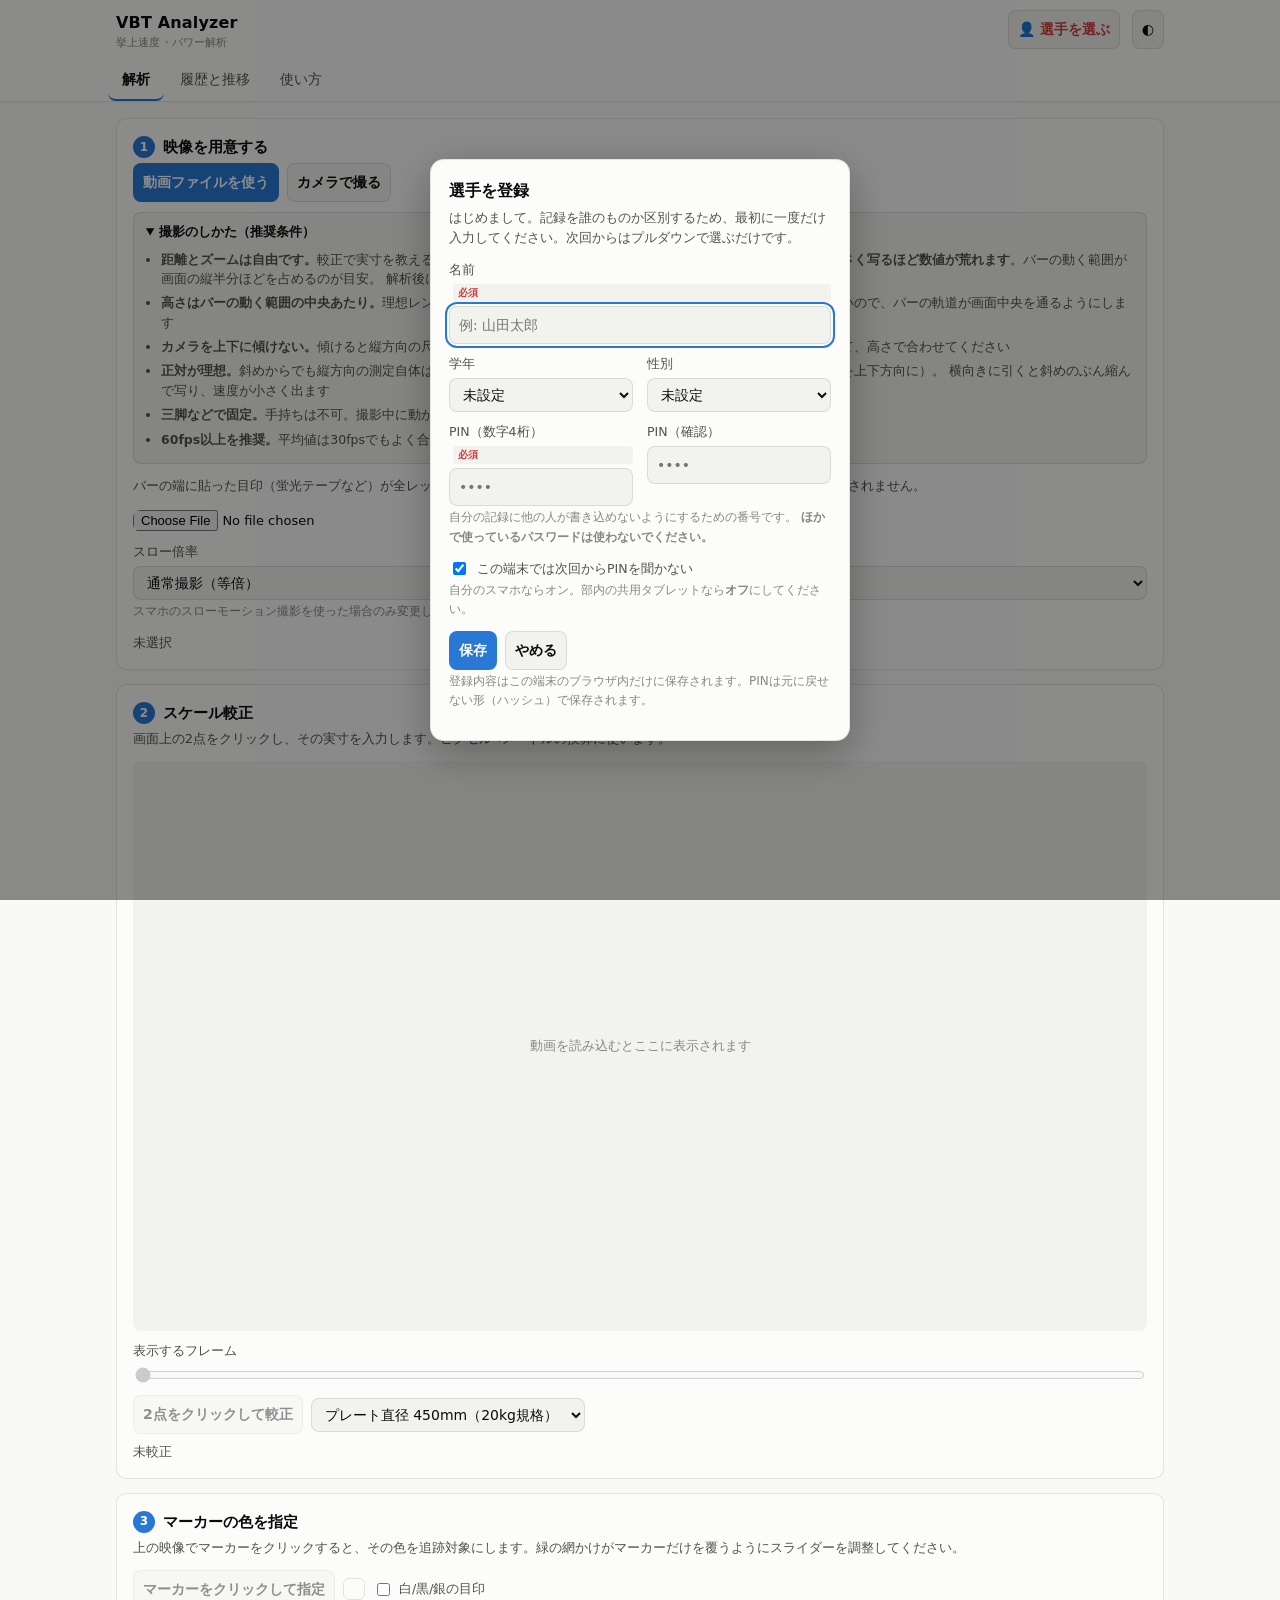
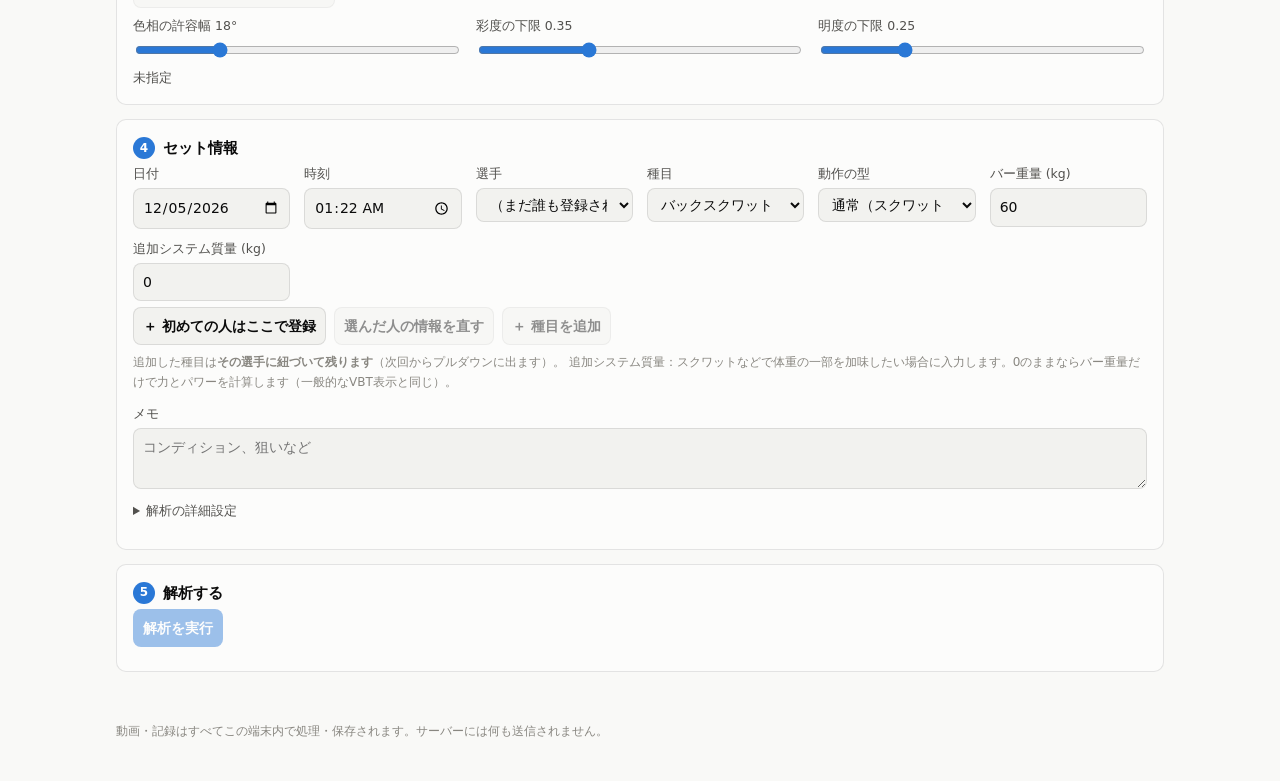
<file: index.html>
<!DOCTYPE html>
<html lang="ja">
<head>
<meta charset="UTF-8">
<meta name="viewport" content="width=device-width, initial-scale=1">
<title>VBT Analyzer — 挙上速度・パワー解析</title>
<meta name="description" content="ウエイトトレーニングの動画から挙上速度とパワーを算出し、推移をグラフ化する。ブラウザだけで動作し、動画は端末外に送信しない。">
<link rel="stylesheet" href="css/style.css?v=26">

<!-- PWA（ホーム画面に追加してアプリのように使う） -->
<link rel="manifest" href="manifest.webmanifest">
<meta name="theme-color" content="#2a78d6" media="(prefers-color-scheme: light)">
<meta name="theme-color" content="#1a1a19" media="(prefers-color-scheme: dark)">
<meta name="mobile-web-app-capable" content="yes">
<meta name="apple-mobile-web-app-capable" content="yes">
<meta name="apple-mobile-web-app-status-bar-style" content="black-translucent">
<meta name="apple-mobile-web-app-title" content="VBT Analyzer">
<link rel="icon" href="icons/icon-192.png" sizes="192x192">
<link rel="apple-touch-icon" href="icons/icon-180.png">
</head>
<body>

<header>
  <div class="head-row">
    <div class="brand">VBT Analyzer<small>挙上速度・パワー解析</small></div>
    <div class="spacer"></div>
    <button class="btn who" id="whoBtn" type="button" title="使う人を切り替える">
      <span id="whoName">選手を選ぶ</span>
    </button>
    <button class="btn" id="installBtn" type="button" hidden title="ホーム画面に追加する">＋ インストール</button>
    <button class="btn" id="themeBtn" type="button" title="表示テーマを切り替える">◐</button>
  </div>
  <nav class="tabs" role="tablist">
    <button role="tab" id="tab-analyze" aria-controls="panel-analyze" aria-selected="true">解析</button>
    <button role="tab" id="tab-history" aria-controls="panel-history" aria-selected="false">履歴と推移</button>
    <button role="tab" id="tab-guide" aria-controls="panel-guide" aria-selected="false">使い方</button>
  </nav>
</header>

<main>

<!-- ============================= 解析タブ ============================= -->
<section class="panel" id="panel-analyze" role="tabpanel" aria-labelledby="tab-analyze">

  <div class="card">
    <h2><span class="step-no">1</span>映像を用意する</h2>
    <div class="mode-row" style="margin-top:0">
      <button class="btn primary" id="srcFileBtn" type="button">動画ファイルを使う</button>
      <button class="btn" id="srcCamBtn" type="button">カメラで撮る</button>
    </div>

    <details class="guide-box" id="shootGuide" open>
      <summary>撮影のしかた（推奨条件）</summary>
      <ul>
        <li><strong>距離とズームは自由です。</strong>較正で実寸を教えるので、遠近やズーム倍率は結果に影響しません。
          ただし<strong>マーカーが小さく写るほど数値が荒れます</strong>。バーの動く範囲が画面の縦半分ほどを占めるのが目安。
          解析後に実際の写り具合を判定して出します</li>
        <li><strong>高さはバーの動く範囲の中央あたり。</strong>理想レンズなら高さは尺度に影響しませんが、
          画面の端はレンズ歪みが出やすいので、バーの軌道が画面中央を通るようにします</li>
        <li><strong>カメラを上下に傾けない。</strong>傾けると縦方向の尺度が画面内の位置で変わり、
          <strong>これは較正では直せません</strong>。水平に構えて、高さで合わせてください</li>
        <li><strong>正対が理想。</strong>斜めからでも縦方向の測定自体は狂いませんが、
          <strong>較正の線は縦向きに引いてください</strong>（プレートの直径を上下方向に）。
          横向きに引くと斜めのぶん縮んで写り、速度が小さく出ます</li>
        <li><strong>三脚などで固定。</strong>手持ちは不可。撮影中に動かすと較正がずれます</li>
        <li><strong>60fps以上を推奨。</strong>平均値は30fpsでもよく合いますが、最大値は撮影fpsに強く依存します</li>
      </ul>
    </details>

    <div id="srcFilePane">
      <p class="hint">バーの端に貼った目印（蛍光テープなど）が全レップ映っている動画を選びます。動画は端末内で処理され、どこにも送信されません。</p>
      <input type="file" id="videoInput" accept="video/*">
      <div class="grid" style="margin-top:10px">
        <label class="field">スロー倍率
          <select id="slowFactor">
            <option value="1">通常撮影（等倍）</option>
            <option value="2">2倍スロー</option>
            <option value="4">4倍スロー（120fps→30fps）</option>
            <option value="8">8倍スロー（240fps→30fps）</option>
          </select>
        </label>
      </div>
      <p class="hint small">スマホのスローモーション撮影を使った場合のみ変更します。実時間 = 動画時間 ÷ 倍率。</p>
    </div>

    <div id="srcCamPane" hidden>
      <p class="hint">カメラを開いて、その場で撮影しながら解析します。<strong>カメラは三脚などで固定し、撮影中は動かさないでください</strong>（動かすと較正がずれます）。</p>
      <div class="mode-row">
        <select id="camDevice" title="使用するカメラ"><option value="">カメラを選択</option></select>
        <select id="camQuality" title="解像度とフレームレート">
          <option value="1280x720x60">1280×720 / 60fps（推奨）</option>
          <option value="1920x1080x60">1920×1080 / 60fps</option>
          <option value="1280x720x30">1280×720 / 30fps</option>
          <option value="640x480x30">640×480 / 30fps（軽い）</option>
        </select>
      </div>
      <div class="mode-row">
        <button class="btn primary" id="camStartBtn" type="button">カメラを開く</button>
        <button class="btn" id="camStopBtn" type="button" hidden>カメラを閉じる</button>
      </div>
      <p class="status-line" id="camStatus"></p>
    </div>

    <p class="status-line" id="videoInfo">未選択</p>
  </div>

  <div class="card">
    <h2><span class="step-no">2</span>スケール較正</h2>
    <p class="hint">画面上の2点をクリックし、その実寸を入力します。ピクセル→メートルの換算に使います。</p>
    <div class="stage empty" id="stage">
      <div class="placeholder" id="stagePlaceholder">動画を読み込むとここに表示されます</div>
      <!-- カメラ映像はブラウザにそのまま描かせる。非表示の video はフレームが更新されず、
           canvas に写し取っても止まった絵になるため。 -->
      <video id="camEl" class="stage-video" playsinline muted autoplay hidden></video>
      <canvas id="frameCanvas" hidden></canvas>
      <canvas id="overlayCanvas" class="overlay" hidden></canvas>
    </div>
    <label class="field" style="margin-top:10px" id="frameSeekWrap">表示するフレーム
      <input type="range" id="frameSeek" min="0" max="100" value="0" step="0.1" disabled>
    </label>
    <div class="mode-row">
      <button class="btn" id="calibBtn" type="button" disabled>2点をクリックして較正</button>
      <select id="knownPreset">
        <option value="450">プレート直径 450mm（20kg規格）</option>
        <option value="1310">バー内側リング間 1310mm</option>
        <option value="2200">バー全長 2200mm（男子）</option>
        <option value="2010">バー全長 2010mm（女子）</option>
        <option value="custom">自分で入力</option>
      </select>
      <label class="field" id="customLenWrap" hidden>実寸(mm)
        <input type="number" id="knownLength" value="450" min="10" step="1" style="width:100px">
      </label>
    </div>
    <p class="status-line" id="calibStatus">未較正</p>
  </div>

  <div class="card">
    <h2><span class="step-no">3</span>マーカーの色を指定</h2>
    <p class="hint">上の映像でマーカーをクリックすると、その色を追跡対象にします。緑の網かけがマーカーだけを覆うようにスライダーを調整してください。</p>
    <div class="mode-row">
      <button class="btn" id="pickBtn" type="button" disabled>マーカーをクリックして指定</button>
      <span class="swatch" id="pickedSwatch" title="指定した色"></span>
      <label class="field" style="flex-direction:row;align-items:center;gap:6px">
        <input type="checkbox" id="achromatic" style="width:auto"> 白/黒/銀の目印
      </label>
    </div>
    <div class="grid" style="margin-top:8px">
      <label class="field"><span>色相の許容幅 <span id="hueTolVal">18</span>°</span>
        <input type="range" id="hueTol" min="4" max="60" value="18" step="1">
      </label>
      <label class="field"><span>彩度の下限 <span id="satMinVal">0.35</span></span>
        <input type="range" id="satMin" min="0.05" max="0.95" value="0.35" step="0.01">
      </label>
      <label class="field"><span>明度の下限 <span id="valMinVal">0.25</span></span>
        <input type="range" id="valMin" min="0.02" max="0.95" value="0.25" step="0.01">
      </label>
    </div>
    <p class="status-line" id="maskStatus">未指定</p>
  </div>

  <div class="card">
    <h2><span class="step-no">4</span>セット情報</h2>
    <div class="grid">
      <label class="field">日付<input type="date" id="fDate"></label>
      <label class="field">時刻<input type="time" id="fTime"></label>
      <label class="field">選手<select id="fAthlete"></select></label>
      <label class="field">種目<select id="fExercise"></select></label>
      <label class="field">動作の型
        <select id="fLiftType">
          <option value="grind">通常（スクワット・ベンチ等）</option>
          <option value="olympic">オリンピックリフト（クリーン等）</option>
        </select>
      </label>
      <label class="field">バー重量 (kg)<input type="number" id="fLoad" value="60" min="0" step="0.5"></label>
      <label class="field">追加システム質量 (kg)<input type="number" id="fExtra" value="0" min="0" step="0.5"></label>
    </div>
    <div class="mode-row" style="margin-top:6px">
      <button class="btn" id="newAthleteBtn" type="button">＋ 初めての人はここで登録</button>
      <button class="btn" id="editAthleteBtn" type="button" disabled>選んだ人の情報を直す</button>
      <button class="btn" id="addExerciseBtn" type="button" disabled>＋ 種目を追加</button>
    </div>
    <div class="mode-row" id="addExerciseRow" hidden>
      <input type="text" id="newExerciseName" placeholder="例: スプリットスクワット" maxlength="24" style="min-width:190px">
      <button class="btn primary" id="addExerciseOk" type="button">追加</button>
      <button class="btn" id="addExerciseCancel" type="button">やめる</button>
    </div>
    <p class="status-line" id="exerciseStatus"></p>
    <p class="hint small">追加した種目は<strong>その選手に紐づいて残ります</strong>（次回からプルダウンに出ます）。
      追加システム質量：スクワットなどで体重の一部を加味したい場合に入力します。0のままならバー重量だけで力とパワーを計算します（一般的なVBT表示と同じ）。</p>
    <label class="field" style="margin-top:8px">メモ<textarea id="fNote" placeholder="コンディション、狙いなど"></textarea></label>

    <details style="margin-top:12px">
      <summary class="hint" style="cursor:pointer">解析の詳細設定</summary>
      <div class="grid" style="margin-top:10px">
        <label class="field">処理解像度 (px幅)
          <select id="oProcWidth">
            <option value="360">360（速い）</option>
            <option value="480" selected>480（標準）</option>
            <option value="640">640（精密・遅い）</option>
          </select>
        </label>
        <label class="field">再生速度（解析中）
          <select id="oRate">
            <option value="1" selected>1.0倍（推奨）</option>
            <option value="2">2.0倍（速いが取りこぼしあり）</option>
            <option value="4">4.0倍</option>
          </select>
        </label>
        <label class="field">平滑化の窓 (秒)<input type="number" id="oSmooth" value="0.08" min="0.02" max="0.3" step="0.01"></label>
        <label class="field">レップ判定の速度閾値 (m/s)<input type="number" id="oVelThr" value="0.15" min="0.02" max="1" step="0.01"></label>
        <label class="field">レップ判定の最小可動域 (m)<input type="number" id="oMinRom" value="0.12" min="0.02" max="1" step="0.01"></label>
        <label class="field">探索半径 (処理px)<input type="number" id="oRadius" value="90" min="20" max="300" step="5"></label>
        <label class="field">実際のレップ数（任意）
          <input type="number" id="oExpectedReps" value="" min="0" max="30" step="1" placeholder="自動">
        </label>
        <label class="field">主動作とみなす速度比<input type="number" id="oDominant" value="0.6" min="0.2" max="0.95" step="0.05"></label>
        <label class="field">ありえない速度の上限 (m/s)<input type="number" id="oMaxSpeed" value="6" min="2" max="20" step="0.5"></label>
      </div>
    </details>
  </div>

  <div class="card">
    <h2><span class="step-no">5</span>解析する</h2>

    <div class="btn-row" style="margin-top:0" id="runFilePane">
      <button class="btn primary" id="runBtn" type="button" disabled>解析を実行</button>
      <button class="btn" id="cancelBtn" type="button" hidden>中止</button>
    </div>

    <div id="runCamPane" hidden>
      <div class="btn-row" style="margin-top:0">
        <button class="btn primary" id="recBtn" type="button" disabled>録画開始</button>
        <button class="btn" id="recStopBtn" type="button" hidden>停止して解析</button>
        <button class="btn" id="recSaveBtn" type="button" hidden>録画した動画を保存</button>
      </div>
      <p class="status-line" id="recStatus"></p>
      <div class="tiles" id="liveTiles" hidden>
        <div class="tile hero">
          <div class="label">直前のレップ 平均推進速度</div>
          <div class="value" id="liveMpv">—</div>
        </div>
        <div class="tile"><div class="label">レップ数</div><div class="value" id="liveReps">0</div></div>
        <div class="tile"><div class="label">速度低下率</div><div class="value" id="liveLoss">—</div></div>
        <div class="tile"><div class="label">マーカー検出率</div><div class="value" id="liveTrack">—</div></div>
      </div>
      <p class="hint small">ライブ表示は<strong>目安</strong>です。停止すると録画データ全体を解析し、確定値を出します。</p>
    </div>

    <progress id="prog" value="0" max="1" hidden></progress>
    <p class="status-line" id="runStatus"></p>
  </div>

  <div id="results" hidden>
    <div class="card">
      <h2>結果</h2>
      <p class="status-line" id="qualityStatus"></p>
      <h3 class="group-title">セット全体</h3>
      <div class="tiles" id="setTiles"></div>
      <h3 class="group-title" id="bestGroupTitle">最速レップ（疲労前の実力）</h3>
      <div class="tiles" id="bestTiles"></div>
      <p class="hint small" id="bestNote"></p>

      <div id="chartVel"></div>
      <div id="chartPow"></div>

      <label class="field" style="max-width:260px">レップ別に見る指標
        <select id="repMetric">
          <option value="propulsiveVelocity">平均推進速度 (m/s)</option>
          <option value="peakVelocity">最高速度 (m/s)</option>
          <option value="propulsivePower">パワー (W)</option>
          <option value="peakPower">最大パワー (W)</option>
          <option value="rom">可動域 (cm)</option>
        </select>
      </label>
      <div id="chartRep"></div>

      <h3 class="chart-title" style="margin-top:14px">バーの軌跡</h3>
      <p class="chart-sub">マーカーが実際に通った道すじです。挙上局面を濃く、下ろす局面を薄く描いています。</p>
      <div class="mode-row" style="margin-top:0">
        <button class="btn" id="pathToggle" type="button">軌跡を表示</button>
        <label class="field" style="flex-direction:row;align-items:center;gap:6px">
          <input type="checkbox" id="pathRepColors" style="width:auto"> レップごとに色を変える
        </label>
      </div>
      <div class="stage" id="pathStage" hidden>
        <canvas id="pathCanvas"></canvas>
      </div>
      <p class="status-line" id="pathStatus"></p>

      <h3 class="chart-title" style="margin-top:14px">レップ別の指標</h3>
      <div class="table-scroll"><table id="repTable"></table></div>
      <div class="btn-row">
        <button class="btn primary" id="saveBtn" type="button">この結果を履歴に保存</button>
        <button class="btn" id="discardBtn" type="button">破棄</button>
      </div>
      <p class="status-line" id="saveStatus"></p>
    </div>
  </div>
</section>

<!-- ============================= 履歴タブ ============================= -->
<section class="panel" id="panel-history" role="tabpanel" aria-labelledby="tab-history" hidden>

  <div class="filter-row">
    <label class="field">期間
      <select id="hRange">
        <option value="0">全期間</option>
        <option value="30">直近30日</option>
        <option value="90">直近90日</option>
        <option value="180">直近180日</option>
      </select>
    </label>
    <label class="field">学年<select id="hGrade"><option value="">すべて</option></select></label>
    <label class="field">性別<select id="hSex"><option value="">すべて</option></select></label>
    <label class="field">選手<select id="hAthlete"><option value="">すべて</option></select></label>
    <label class="field">種目<select id="hExercise"><option value="">すべて</option></select></label>
    <label class="field">推移で見るもの
      <select id="hMetric">
        <option value="velocity">速度（平均と最大）</option>
        <option value="power">パワー（平均と最大）</option>
        <option value="velocityLoss">速度低下率</option>
        <option value="e1rm">推定1RM</option>
      </select>
    </label>
  </div>

  <div class="tiles" id="historyTiles"></div>

  <div class="card">
    <div id="chartTrend"></div>
  </div>

  <div class="card">
    <div id="chartLV"></div>
    <p class="hint small" id="lvNote"></p>
    <details style="margin-top:8px">
      <summary class="hint" style="cursor:pointer">最小速度閾値（推定1RMの基準）を調整する</summary>
      <div class="grid" id="mvtGrid" style="margin-top:10px"></div>
      <p class="hint small">1RMに到達したときのバー速度。文献の代表値を初期値にしていますが個人差が大きいため、実測した1RMに合うよう調整してください。</p>
    </details>
  </div>

  <div class="card">
    <h2 id="sessionTitle">記録一覧</h2>
    <p class="hint small" id="sessionHint"></p>
    <div class="table-scroll"><table id="sessionTable"></table></div>
    <div class="btn-row">
      <button class="btn" id="expCsv" type="button">自分の記録をCSVで書き出す</button>
      <button class="btn" id="expJson" type="button">自分の記録をJSONで書き出す</button>
      <button class="btn" id="impBtn" type="button">JSONを読み込む</button>
      <input type="file" id="impInput" accept="application/json,.json" hidden>
      <button class="btn danger" id="clearBtn" type="button">この端末の記録をすべて削除</button>
    </div>
    <p class="status-line" id="ioStatus"></p>
    <p class="hint small">書き出せるのは<strong>いま選ばれている選手の分だけ</strong>です。他の人の記録は含まれません。
      チームで比べたいときは、各自が書き出したファイルを持ち寄ってください。
      記録はこの端末のブラウザ内にのみ保存されます。</p>
  </div>

  <div class="card">
    <h2>この端末の管理</h2>
    <p class="hint">部内の共用タブレット等で使う場合、<strong>管理PIN</strong>を設定しておくと、
      他人のPINのリセット・名簿からの削除・記録の一括削除・データの読み込みに管理PINが必要になります。
      設定しなければ、それらは確認だけで実行できます。</p>
    <div class="btn-row" style="margin-top:0">
      <button class="btn" id="adminPinBtn" type="button">管理PINを設定する</button>
    </div>
    <p class="status-line" id="adminStatus"></p>
  </div>
</section>

<!-- ============================= 管理PIN ============================= -->
<div class="modal" id="adminModal" hidden>
  <div class="modal-card" role="dialog" aria-modal="true" aria-labelledby="apTitle">
    <h2 id="apTitle">管理PIN</h2>
    <p class="hint" id="apHint"></p>
    <label class="field" id="apOldWrap">いまの管理PIN
      <input type="password" id="apOld" inputmode="numeric" autocomplete="off" maxlength="4" placeholder="••••">
    </label>
    <div class="grid" style="margin-top:10px">
      <label class="field">新しい管理PIN（数字4桁）
        <input type="password" id="apNew" inputmode="numeric" autocomplete="off" maxlength="4" placeholder="••••">
      </label>
      <label class="field">確認
        <input type="password" id="apNew2" inputmode="numeric" autocomplete="off" maxlength="4" placeholder="••••">
      </label>
    </div>
    <p class="hint small">空欄のまま保存すると、管理PINを解除します。</p>
    <p class="status-line bad" id="apError" hidden></p>
    <div class="btn-row">
      <button class="btn primary" id="apSave" type="button">保存</button>
      <button class="btn" id="apCancel" type="button">やめる</button>
    </div>
  </div>
</div>

<!-- ============================= 使い方タブ ============================= -->
<section class="panel" id="panel-guide" role="tabpanel" aria-labelledby="tab-guide" hidden>
  <div class="card">
    <h2>カメラでその場撮影する場合</h2>
    <p class="hint">ブラウザのカメラ機能は <strong>https で開いたときだけ</strong>使えます。ファイルを直接ダブルクリックして開いた場合（<code>file://</code>）は使えないので、GitHub Pages などに公開した URL から開いてください。</p>
    <ol class="hint" style="padding-left:1.2em">
      <li>スマホやPCを<strong>三脚・スタンドで固定</strong>してからカメラを開きます。開いたあとに動かすと較正がずれます。</li>
      <li>バーが可動域いっぱいに動いても画面から出ない画角にします。</li>
      <li>較正とマーカー指定を済ませてから「録画開始」。撮り終えたら「停止して解析」。</li>
      <li>録画中に出る速度は<strong>目安</strong>です。停止後に録画全体を解析した値が確定値になります。</li>
      <li>録画データは端末内にしか残りません。残したい場合は「録画した動画を保存」を押してください。</li>
    </ol>
  </div>

  <div class="card">
    <h2>撮影のしかた</h2>
    <ol class="hint" style="padding-left:1.2em">
      <li><strong>目印を貼る</strong>：バーの端（プレートの外側の面、またはスリーブ）に蛍光ピンク・蛍光グリーンなど、背景に無い色のテープを3〜5cm四方で貼ります。周囲に同じ色が写っていないことが重要です。</li>
      <li><strong>カメラは真横から固定</strong>：三脚か床置きで固定します。手持ちで揺れると位置が狂います。バーの高さが動画の縦方向に十分な幅を占めるように引きます。</li>
      <li><strong>正対させる</strong>：斜めから撮ると実際より短い移動距離になります。バーと平行な向き、カメラ高さはバーの可動域の中央あたりが理想です。</li>
      <li><strong>60fps以上を推奨</strong>：30fpsでも動きますが、クリーン等の速い種目では60fps以上にしてください。スローモーション撮影の場合はステップ1でスロー倍率を選びます。</li>
      <li><strong>明るく</strong>：暗いとマーカーの色が沈み、追跡が外れます。</li>
    </ol>
  </div>

  <div class="card">
    <h2>指標の意味</h2>
    <div class="table-scroll">
      <table>
        <thead><tr><th>指標</th><th>意味</th></tr></thead>
        <tbody>
          <tr><td>平均推進速度 (MPV)</td><td>挙上開始から、加速度が −9.8 m/s² を下回るまで（＝バーを押し続けている区間）の平均速度。負荷管理で最もよく使われる。</td></tr>
          <tr><td>平均速度 (MCV)</td><td>挙上局面全体の可動域 ÷ 所要時間。</td></tr>
          <tr><td>最高速度</td><td>挙上中の速度のピーク。爆発力の指標。</td></tr>
          <tr><td>平均パワー / 最大パワー</td><td>力（質量 ×（加速度＋重力加速度））× 速度。バー重量のみで計算するため、体重を含めた全身のパワーではない。</td></tr>
          <tr><td>速度低下率</td><td>セット内の最速レップに対する最終レップの落ち幅。疲労と追い込み度合いの目安。</td></tr>
          <tr><td>推定1RM</td><td>複数の重量の速度から荷重-速度直線を引き、最小速度閾値に達する重量を外挿した値。<strong>あくまで推定</strong>で、異なる重量のセットが2つ以上必要。</td></tr>
          <tr><td>左右ブレ</td><td>挙上中のバーの水平方向の振れ幅。フォームの再現性の目安。</td></tr>
        </tbody>
      </table>
    </div>
  </div>

  <div class="card">
    <h2>精度について</h2>
    <p class="hint">この仕組みは1台のカメラで撮った2次元の映像から縦方向の動きだけを取り出しています。市販の直線位置トランスデューサとは以下の点で条件が異なります。</p>
    <ul class="hint" style="padding-left:1.2em">
      <li>カメラが斜めを向いている・レンズ歪みが強い（超広角）と、距離が実際より短く出ます。</li>
      <li>較正の2点クリックがずれると、速度もパワーも同じ割合でずれます。プレート直径を使う場合は真横から撮った円の直径を測ってください。</li>
      <li>フレームレートが低いほど最高速度は低めに出ます。同じ条件で撮り続ければ推移の比較には十分使えます。</li>
      <li>推定1RMは統計モデルによる外挿値です。実測の代わりにはなりません。</li>
    </ul>
    <p class="hint"><strong>結論</strong>：絶対値を他人や他機器と比べるのではなく、<strong>同じ撮影条件で自分の推移を追う</strong>使い方が適しています。</p>
    <p class="hint small">既知の動きの合成動画で計算の正しさを検証できます →
      <a href="test/selftest.html">セルフテストを実行</a></p>
  </div>

  <div class="card">
    <h2>ホーム画面に追加する</h2>
    <p class="hint">追加しておくと、アイコンから一発で開けて、アドレスバーの無い全画面で動きます。通信が無い場所でも起動します。</p>
    <ul class="hint" style="padding-left:1.2em">
      <li><strong>iPhone / iPad（Safari）</strong>：下部の共有ボタン <span aria-hidden="true">□↑</span> →「ホーム画面に追加」</li>
      <li><strong>Android（Chrome）</strong>：右上の「⋮」→「アプリをインストール」または「ホーム画面に追加」。画面右上の「＋ インストール」ボタンからでも追加できます</li>
      <li><strong>パソコン（Chrome / Edge）</strong>：アドレスバー右端のインストールアイコン、または「＋ インストール」ボタン</li>
    </ul>
    <p class="hint small">※ カメラ撮影と同じく、これも https で開いたときだけ使えます。</p>
  </div>

  <div class="card">
    <h2>選手の登録について</h2>
    <p class="hint">記録を誰のものか区別するために、<strong>初めて使う人だけ</strong>名前・学年・性別を登録します。2回目以降はプルダウンから自分を選ぶだけです。</p>
    <ul class="hint" style="padding-left:1.2em">
      <li>登録時に<strong>数字4桁のPIN</strong>を決めます。他の人が自分の名前で記録できないようにするためのものです。
        <strong>ほかで使っているパスワードは使わないでください</strong></li>
      <li>「この端末では次回からPINを聞かない」は、<strong>自分のスマホならオン、共用のタブレットならオフ</strong>にします</li>
      <li>登録した内容は<strong>この端末のブラウザ内だけ</strong>に保存されます。別の端末で使うときは、その端末でもう一度登録が必要です</li>
      <li>学年が上がったら「選んだ人の情報を直す」から変更できます。過去の記録は消えません</li>
      <li>性別は「回答しない」を選べます。絞り込みに使わないだけで、記録の中身は変わりません</li>
      <li>PINを忘れたら、PIN入力画面の「PINを忘れた」から再設定できます（管理PINが設定されていればその入力が必要です）</li>
    </ul>
    <p class="hint"><strong>PINの限界について正直に書いておきます。</strong>
      このアプリにはサーバーが無く、PINの照合はすべて手元の端末の中で行われます。
      そのためブラウザの開発者ツールを使える人には回避できます。
      <strong>取り違えと軽いなりすましを防ぐための仕組みであって、本物の鍵ではありません。</strong>
      成績を厳密に保証する用途には使わないでください。</p>
  </div>

  <div class="card">
    <h2>記録の持ち出しと共有</h2>
    <p class="hint">「履歴と推移」タブから書き出せるのは<strong>いま選ばれている自分の記録だけ</strong>です。
      共用端末で書き出しても、他の人の記録は含まれません。</p>
    <ul class="hint" style="padding-left:1.2em">
      <li><strong>CSV</strong>：表計算ソフトで開ける形式。レップ1本が1行。他の人と比べたいときはこれを持ち寄る</li>
      <li><strong>JSON</strong>：このアプリに読み込み直せる形式。機種変更のときの引っ越しに使う</li>
      <li>記録はブラウザのデータを消すと一緒に消えます。大事な記録は定期的に書き出しておいてください</li>
    </ul>
  </div>

  <div class="card">
    <h2>うまく追跡できないとき</h2>
    <ul class="hint" style="padding-left:1.2em">
      <li><strong>網かけが背景まで広がる</strong>：彩度の下限を上げる、色相の許容幅を狭める。それでも駄目なら背景に無い色のテープに変える。</li>
      <li><strong>マーカーが途中で消える</strong>：明度の下限を下げる、探索半径を広げる（詳細設定）。</li>
      <li><strong>レップ数が合わない</strong>：詳細設定の「速度閾値」「最小可動域」を調整。デッドリフトの引き下ろしを拾ってしまう場合は閾値を上げます。</li>
      <li><strong>結果が全体的に大きい/小さい</strong>：スケール較正をやり直してください。スロー撮影なのに倍率が1のままだと、速度が倍率ぶん小さく出ます。</li>
    </ul>
  </div>
</section>

</main>

<footer>
  動画・記録はすべてこの端末内で処理・保存されます。サーバーには何も送信されません。
</footer>

<video id="videoEl" class="hidden-src" playsinline muted preload="auto"></video>

<!-- ============================= 選手の登録・選択 ============================= -->
<div class="modal" id="athleteModal" hidden>
  <div class="modal-card" role="dialog" aria-modal="true" aria-labelledby="amTitle">
    <h2 id="amTitle">選手を登録</h2>
    <p class="hint" id="amHint">名前・学年・性別を入力してください。次回からはプルダウンで選ぶだけです。</p>
    <label class="field">名前 <span class="req">必須</span>
      <input type="text" id="amName" placeholder="例: 山田太郎" autocomplete="name">
    </label>
    <div class="grid" style="margin-top:10px">
      <label class="field">学年<select id="amGrade"></select></label>
      <label class="field">性別<select id="amSex"></select></label>
    </div>

    <div id="amPinBlock">
      <div class="grid" style="margin-top:10px">
        <label class="field">PIN（数字4桁） <span class="req">必須</span>
          <input type="password" id="amPin" inputmode="numeric" autocomplete="off"
                 maxlength="4" pattern="[0-9]*" placeholder="••••">
        </label>
        <label class="field">PIN（確認）
          <input type="password" id="amPin2" inputmode="numeric" autocomplete="off"
                 maxlength="4" pattern="[0-9]*" placeholder="••••">
        </label>
      </div>
      <p class="hint small">自分の記録に他の人が書き込めないようにするための番号です。
        <strong>ほかで使っているパスワードは使わないでください。</strong></p>
    </div>

    <label class="field" style="flex-direction:row;align-items:center;gap:8px;margin-top:10px">
      <input type="checkbox" id="amTrust" style="width:auto" checked>
      <span>この端末では次回からPINを聞かない</span>
    </label>
    <p class="hint small">自分のスマホならオン。部内の共用タブレットなら<strong>オフ</strong>にしてください。</p>

    <p class="status-line bad" id="amError" hidden></p>
    <div class="btn-row">
      <button class="btn primary" id="amSave" type="button">保存</button>
      <button class="btn" id="amCancel" type="button">やめる</button>
      <div class="spacer"></div>
      <button class="btn" id="amChangePin" type="button" hidden>PINを変える</button>
      <button class="btn danger" id="amDelete" type="button" hidden>この人を削除</button>
    </div>
    <p class="hint small">登録内容はこの端末のブラウザ内だけに保存されます。PINは元に戻せない形（ハッシュ）で保存されます。</p>
  </div>
</div>

<!-- ============================= PIN入力 ============================= -->
<div class="modal" id="pinModal" hidden>
  <div class="modal-card" role="dialog" aria-modal="true" aria-labelledby="pmTitle">
    <h2 id="pmTitle">PINを入力</h2>
    <p class="hint" id="pmHint"></p>
    <label class="field">PIN（数字4桁）
      <input type="password" id="pmPin" inputmode="numeric" autocomplete="off"
             maxlength="4" pattern="[0-9]*" placeholder="••••">
    </label>
    <label class="field" id="pmTrustWrap" style="flex-direction:row;align-items:center;gap:8px;margin-top:10px">
      <input type="checkbox" id="pmTrust" style="width:auto">
      <span>この端末では次回から聞かない</span>
    </label>
    <p class="status-line bad" id="pmError" hidden></p>
    <div class="btn-row">
      <button class="btn primary" id="pmOk" type="button">確認</button>
      <button class="btn" id="pmCancel" type="button">やめる</button>
      <div class="spacer"></div>
      <button class="btn" id="pmForgot" type="button" hidden>PINを忘れた</button>
    </div>
  </div>
</div>

<!-- ?v= はキャッシュ対策。ファイルを更新したらこの番号を上げること -->
<script src="js/kinematics.js?v=26"></script>
<script src="js/tracker.js?v=26"></script>
<script src="js/charts.js?v=26"></script>
<script src="js/storage.js?v=26"></script>
<script src="js/app.js?v=26"></script>
</body>
</html>
</file>
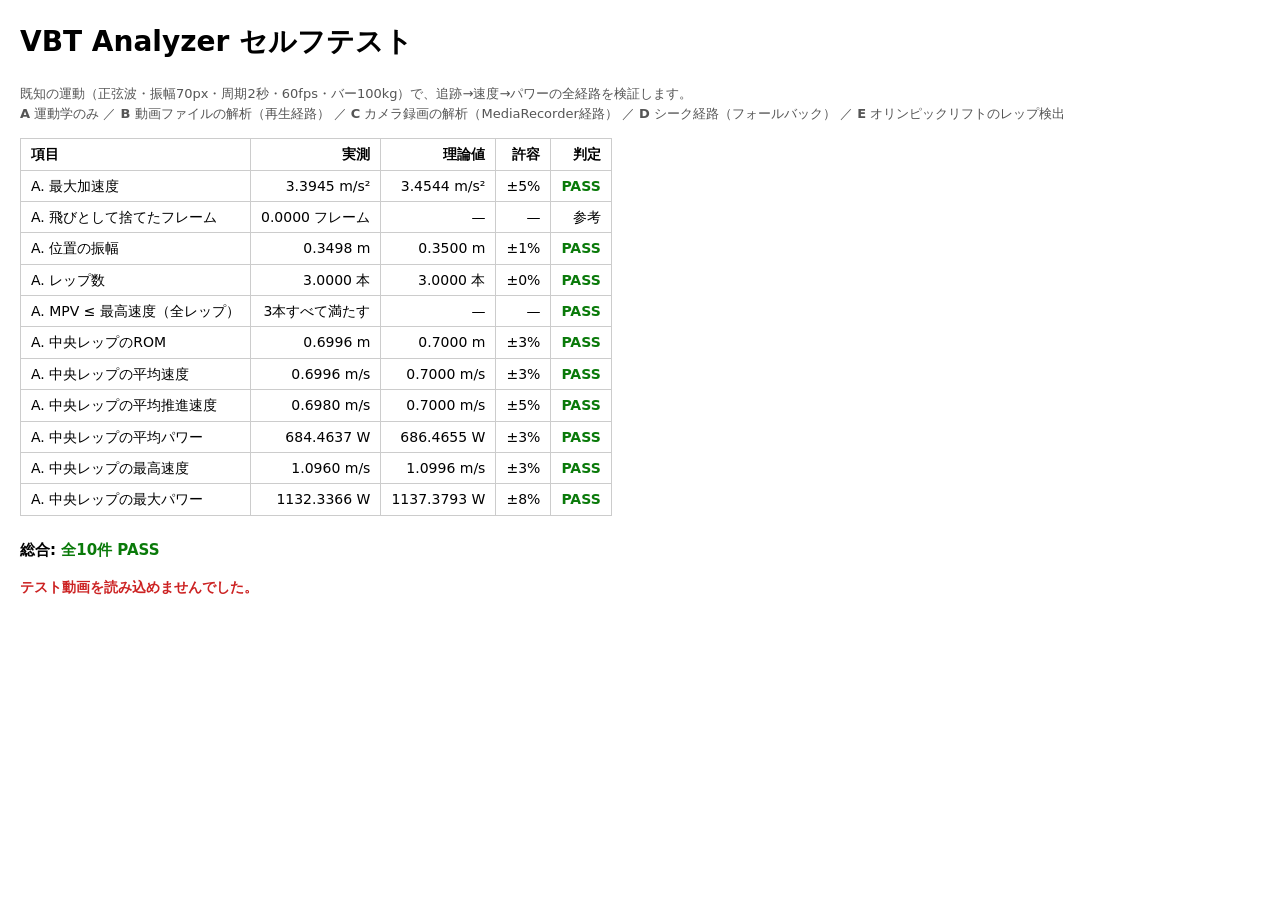
<file: test/selftest.html>
<!DOCTYPE html>
<html lang="ja">
<head>
<meta charset="UTF-8">
<title>VBT Analyzer セルフテスト</title>
<style>
  body { font-family: system-ui, sans-serif; margin: 20px; font-size: 14px; line-height: 1.6; }
  table { border-collapse: collapse; margin: 12px 0; }
  th, td { border: 1px solid #ccc; padding: 4px 10px; text-align: right; }
  th:first-child, td:first-child { text-align: left; }
  .PASS { color: #0a7a0a; font-weight: 700; }
  .FAIL { color: #c22; font-weight: 700; }
  h2 { font-size: 15px; margin-top: 22px; }
  .note { color: #555; font-size: 13px; }
</style>
</head>
<body>
<h1>VBT Analyzer セルフテスト</h1>
<p class="note">
既知の運動（正弦波・振幅70px・周期2秒・60fps・バー100kg）で、追跡→速度→パワーの全経路を検証します。<br>
<strong>A</strong> 運動学のみ ／ <strong>B</strong> 動画ファイルの解析（再生経路） ／
<strong>C</strong> カメラ録画の解析（MediaRecorder経路） ／ <strong>D</strong> シーク経路（フォールバック） ／
<strong>E</strong> オリンピックリフトのレップ検出
</p>
<div id="out">実行中…</div>

<script src="../js/kinematics.js?v=26"></script>
<script src="../js/tracker.js?v=26"></script>
<script src="testdata.js?v=26"></script>
<script>
(function () {
  'use strict';
  var MPP = 0.005;                        // m/px（較正相当）
  var AMP_PX = 70, PERIOD = 2, MASS = 100;
  var AMP_M = AMP_PX * MPP;               // 0.35 m
  var W = 2 * Math.PI / PERIOD;
  var EXP_VPEAK = AMP_M * W;              // 1.0996 m/s
  var EXP_APEAK = AMP_M * W * W;          // 3.4538 m/s²
  var EXP_ROM = 2 * AMP_M;                // 0.70 m（中央レップ）
  var EXP_MCV = EXP_ROM / (PERIOD / 2);   // 0.70 m/s
  // 中央レップでは加速度が -g を下回らないため、推進局面＝レップ全体。よって MPV = MCV。
  var EXP_MPV = EXP_MCV;
  var EXP_MPOW = MASS * 9.80665 * EXP_ROM / (PERIOD / 2);  // 686.5 W
  var EXP_PPOW = (function () {           // P = m(g+a)v の最大値を数値的に求める
    var best = -Infinity;
    for (var u = -Math.PI / 2; u <= Math.PI / 2; u += 0.0005) {
      var p = MASS * (9.80665 - AMP_M * W * W * Math.sin(u)) * (AMP_M * W * Math.cos(u));
      if (p > best) best = p;
    }
    return best;
  })();

  var rows = [], notes = [];
  function check(name, got, exp, tolPct, unit) {
    rows.push({
      name: name, got: got, exp: exp, tol: tolPct, unit: unit || '',
      ok: Math.abs(got - exp) <= Math.abs(exp) * tolPct / 100, info: false
    });
  }
  function info(name, got, unit) {
    rows.push({ name: name, got: got, exp: null, tol: 0, unit: unit || '', ok: true, info: true });
  }
  function assert(name, ok, detail) {
    rows.push({ name: name, got: detail, exp: null, tol: 0, unit: '', ok: ok, info: false });
  }

  function render(extra) {
    var html = '<table><thead><tr><th>項目</th><th>実測</th><th>理論値</th><th>許容</th><th>判定</th></tr></thead><tbody>';
    rows.forEach(function (r) {
      html += '<tr><td>' + r.name + '</td><td>' +
        (typeof r.got === 'number' ? r.got.toFixed(4) : r.got) + r.unit + '</td><td>' +
        (r.exp === null ? '—' : r.exp.toFixed(4) + r.unit) + '</td><td>' +
        (r.exp === null ? '—' : '±' + r.tol + '%') + '</td><td class="' +
        (r.info ? '' : (r.ok ? 'PASS' : 'FAIL')) + '">' +
        (r.info ? '参考' : (r.ok ? 'PASS' : 'FAIL')) + '</td></tr>';
    });
    html += '</tbody></table>';
    var failed = rows.filter(function (r) { return !r.ok; }).length;
    html += '<h2>総合: <span class="' + (failed ? 'FAIL' : 'PASS') + '">' +
      (failed ? failed + '件 FAIL' : '全' + rows.filter(function (r) { return !r.info; }).length + '件 PASS') +
      '</span></h2>';
    document.getElementById('out').innerHTML = html +
      notes.map(function (n) { return '<p class="note">' + n + '</p>'; }).join('') + (extra || '');
  }

  var kinOpts = {
    metersPerPixel: MPP, slowFactor: 1, smoothWindow: 0.08,
    velThreshold: 0.15, minRom: 0.12, minDuration: 0.15, mergeGap: 0.10,
    loadKg: MASS, extraKg: 0
  };

  /* 共通の検証。
   * tolPeak はピーク系の許容幅（実効フレームレートに左右されるため経路ごとに変える）。
   * 最大パワーは「速度 × 力」で、力は加速度＝位置の2階微分に由来する。
   * 誤差が二重に乗るため、フレームレートが低い経路では合否判定せず参考値として出す。 */
  function verify(tag, res, tolAmp, tolRom, tolPow, tolPeak, trustPeakPower) {
    // 追跡の飛びとして捨てたフレーム数。0でないなら、以降の数値のばらつきの一因になる
    info(tag + '. 飛びとして捨てたフレーム', res.rejectedFrames || 0, ' フレーム');
    var pos = res.series.map(function (p) { return p.pos; });
    check(tag + '. 位置の振幅',
      (Math.max.apply(null, pos) - Math.min.apply(null, pos)) / 2, AMP_M, tolAmp, ' m');
    check(tag + '. レップ数', res.metrics.length, 3, 0, ' 本');

    // 定義上の不変条件：平均推進速度がそのレップの最高速度を超えることはない
    var bad = res.metrics.filter(function (m) { return m.propulsiveVelocity > m.peakVelocity + 1e-9; });
    assert(tag + '. MPV ≤ 最高速度（全レップ）', bad.length === 0,
      bad.length ? bad.length + '本が違反' : res.metrics.length + '本すべて満たす');

    var mid = res.metrics[1];
    if (!mid) return;
    check(tag + '. 中央レップのROM', mid.rom, EXP_ROM, tolRom, ' m');
    check(tag + '. 中央レップの平均速度', mid.meanVelocity, EXP_MCV, tolRom, ' m/s');
    check(tag + '. 中央レップの平均推進速度', mid.propulsiveVelocity, EXP_MPV, tolRom + 2, ' m/s');
    check(tag + '. 中央レップの平均パワー', mid.meanPower, EXP_MPOW, tolPow, ' W');
    check(tag + '. 中央レップの最高速度', mid.peakVelocity, EXP_VPEAK, tolPeak, ' m/s');
    if (trustPeakPower) check(tag + '. 中央レップの最大パワー', mid.peakPower, EXP_PPOW, tolPeak + 5, ' W');
    else info(tag + '. 中央レップの最大パワー（低fpsのため参考）', mid.peakPower, ' W');
  }

  function effectiveFps(samples) {
    var dts = [];
    for (var i = 1; i < samples.length; i++) {
      var d = samples[i].t - samples[i - 1].t;
      if (d > 1e-4) dts.push(d);
    }
    if (!dts.length) return 0;
    dts.sort(function (a, b) { return a - b; });
    return 1 / dts[Math.floor(dts.length / 2)];
  }

  function detectionRate(samples) {
    if (!samples.length) return 0;
    var ok = 0;
    for (var i = 0; i < samples.length; i++) if (samples[i].ok) ok++;
    return ok / samples.length * 100;
  }

  /* ================= A: 運動学のみ（理想サンプル・環境に左右されない） ================= */
  var ideal = [];
  for (var i = 0; i < 240; i++) {
    ideal.push({ t: i / 60, x: 160, y: 125 - AMP_PX * Math.sin(W * i / 60), ok: true });
  }
  var A = VBT.Kin.analyze(ideal, kinOpts);
  check('A. 最大加速度', Math.max.apply(null, A.series.map(function (p) { return Math.abs(p.acc); })),
    EXP_APEAK, 5, ' m/s²');
  verify('A', A, 1, 3, 3, 3, true);
  render('<p>テストB（動画ファイルの解析）を実行中…</p>');

  /* ================= B: 動画ファイル（再生経路） ================= */
  function b64ToBlob(b64, type) {
    var bin = atob(b64), arr = new Uint8Array(bin.length);
    for (var k = 0; k < bin.length; k++) arr[k] = bin.charCodeAt(k);
    return new Blob([arr], { type: type });
  }
  function hiddenVideo() {
    var el = document.createElement('video');
    el.muted = true; el.playsInline = true; el.preload = 'auto';
    el.style.cssText = 'position:fixed;left:-9999px;width:2px;height:2px;opacity:0';
    document.body.appendChild(el);
    return el;
  }
  var BASE_CFG = {
    hue: 309, hueTol: 30, satMin: 0.35, valMin: 0.20,
    procWidth: 320, searchRadius: 90, minPixels: 8, playbackRate: 1
  };
  function cfgWith(extra) {
    var c = {};
    Object.keys(BASE_CFG).forEach(function (k) { c[k] = BASE_CFG[k]; });
    Object.keys(extra || {}).forEach(function (k) { c[k] = extra[k]; });
    return c;
  }

  var v = hiddenVideo();
  v.src = URL.createObjectURL(b64ToBlob(window.TEST_VIDEO_B64, 'video/mp4'));

  v.addEventListener('loadedmetadata', function () {
    var t0 = performance.now();
    VBT.Tracker.track(v, cfgWith({}), null, null).then(function (samples) {
      var secs = (performance.now() - t0) / 1000;
      var fps = effectiveFps(samples);
      check('B. 検出率', detectionRate(samples), 100, 2, ' %');
      // 実効フレームレートは端末の負荷次第で下がる。コード側では制御できないため参考値。
      info('B. 実効フレームレート', fps, ' fps');
      // ピーク系は取り込めたフレーム数に左右されるため、許容幅を広めに取る。
      verify('B', VBT.Kin.analyze(samples, kinOpts), 3, 4, 6, fps >= 50 ? 12 : 22, fps >= 50);
      notes.push('テストB: ' + samples.length + 'フレームを ' + secs.toFixed(1) + '秒で処理（実効 ' +
        fps.toFixed(0) + 'fps）。60fpsを大きく下回る場合は端末の負荷が高く、ピーク系の値が上振れします。');
      render('<p>テストC（カメラ録画の解析）を実行中…</p>');
      return runRecordingTest();
    }).catch(function (e) {
      render('<p class="FAIL">テストBが失敗: ' + e.message + '</p>');
    });
  });
  v.addEventListener('error', function () {
    render('<p class="FAIL">テスト動画を読み込めませんでした。</p>');
  });

  /* ================= C: カメラ録画経路 =================
   * テスト動画の再生を captureStream で拾い、MediaRecorder で録画する。
   * カメラ利用時に通るのと同じ経路（録画Blob → 長さの確定 → 追跡 → 運動学）。
   * 描画をメインスレッドで回さないため、端末が重くても映像が止まらない。 */
  function runRecordingTest() {
    var canCapture = !!(v.captureStream || v.mozCaptureStream) && !!window.MediaRecorder;
    if (!canCapture) {
      info('C. 録画経路', 'このブラウザでは検証できないため省略');
      render('<p>テストD（シーク経路）を実行中…</p>');
      return runSeekPathTest();
    }
    var stream = v.captureStream ? v.captureStream() : v.mozCaptureStream();
    var mime = ['video/mp4;codecs=avc1', 'video/webm;codecs=vp9', 'video/webm;codecs=vp8', 'video/webm']
      .filter(function (m) { return MediaRecorder.isTypeSupported(m); })[0] || '';
    var mr = new MediaRecorder(stream, mime ? { mimeType: mime } : undefined);
    var chunks = [];
    mr.ondataavailable = function (e) { if (e.data && e.data.size) chunks.push(e.data); };

    return new Promise(function (resolve) {
      mr.onstop = function () {
        v.pause();
        var blob = new Blob(chunks, { type: mr.mimeType || 'video/webm' });
        var v2 = hiddenVideo();
        v2.src = URL.createObjectURL(blob);
        v2.addEventListener('loadedmetadata', function () {
          var rawDur = v2.duration;
          VBT.Tracker.ensureDuration(v2).then(function (dur) {
            check('C. 録画の長さを確定できた', isFinite(dur) && dur > 0 ? dur : 0, 4, 25, ' 秒');
            return VBT.Tracker.track(v2, cfgWith({}), null, null).then(function (s2) {
              var fps = effectiveFps(s2);
              check('C. 検出率', detectionRate(s2), 100, 3, ' %');
              info('C. 実効フレームレート', fps, ' fps');
              // 録画は「再生されている映像を撮り直す」ため、元動画より実効フレーム数が
              // さらに減りうる。ピーク系はフレーム数に強く依存するので許容幅を広く取る。
              verify('C', VBT.Kin.analyze(s2, kinOpts), 5, 6, 10, fps >= 50 ? 15 : 35, fps >= 50);
              notes.push('テストC: 録画形式 ' + (mr.mimeType || '不明') + ' / ' +
                (blob.size / 1024).toFixed(0) + 'KB。読み込み直後の duration は ' +
                (isFinite(rawDur) ? rawDur.toFixed(2) + '秒' : 'Infinity（確定処理が必要）') + '。');
              render('<p>テストD（シーク経路）を実行中…</p>');
              resolve(runSeekPathTest());
            });
          }).catch(function (e) {
            render('<p class="FAIL">テストCが失敗: ' + e.message + '</p>');
            resolve();
          });
        });
      };
      v.currentTime = 0;
      v.play().then(function () {
        mr.start();
        v.addEventListener('ended', function () { if (mr.state !== 'inactive') mr.stop(); }, { once: true });
        setTimeout(function () { if (mr.state !== 'inactive') mr.stop(); }, 7000);
      }, function () {
        info('C. 録画経路', '再生できないため省略');
        render('<p>テストD（シーク経路）を実行中…</p>');
        resolve(runSeekPathTest());
      });
    });
  }

  /* ================= D: シーク経路（フォールバック） ================= */
  function runSeekPathTest() {
    var t0 = performance.now();
    return VBT.Tracker.track(v, cfgWith({ forceSeek: true, seekFps: 30 }), null, null).then(function (s) {
      var secs = (performance.now() - t0) / 1000;
      check('D. 検出率', detectionRate(s), 100, 3, ' %');
      check('D. 処理時間（4秒の動画）', secs, 20, 100, ' 秒');
      verify('D', VBT.Kin.analyze(s, kinOpts), 4, 5, 8, 25, effectiveFps(s) >= 50);
      notes.push('テストD: シーク経路は ' + s.length + 'フレームを ' + secs.toFixed(1) +
        '秒で処理。再生経路が使えないブラウザ・状況でのみ使われます。');
      render('<p>テストE（オリンピックリフト）を実行中…</p>');
      return runOlympicTest();
    }).catch(function (e) {
      render('<p class="FAIL">テストDが失敗: ' + e.message + '</p>');
    });
  }

  /* ================= E: オリンピックリフトのレップ検出 =================
   * クリーン／スナッチは1レップの中に上昇が何度も入る（予備動作の切り返し →
   * 引き上げ → キャッチから立ち上がる → 下ろして受け止め → 立ち上がる）。
   * 素直に数えるとレップ数が3倍に膨れる。さらに追跡が飛ぶと最大パワーが桁違いになる。
   * 実測のハングクリーンで両方とも起きたので、再発防止に常設する。 */
  function runOlympicTest() {
    var mpp = 0.005, FPS = 60, MASS = 60, CYCLE = 4.40, REPS = 3;
    var seg = [
      [0.00, 0.60, 0.60, 0.60],  // 開始姿勢
      [0.60, 0.95, 0.60, 0.45],  // 予備動作のしゃがみ
      [0.95, 1.50, 0.45, 1.20],  // 引き上げ（主動作・可動域0.75m）
      [1.50, 1.72, 1.20, 1.15],  // キャッチで沈む
      [1.72, 2.72, 1.15, 1.45],  // 立ち上がる（0.30m）
      [2.72, 2.80, 1.45, 1.45],
      [2.80, 3.20, 1.45, 0.60],  // 下ろす
      [3.20, 3.50, 0.60, 0.45],  // 受け止め
      [3.50, 4.00, 0.45, 0.60],  // 開始姿勢へ（0.15m）
      [4.00, 4.40, 0.60, 0.60]
    ];
    function h(t) {
      var u = t % CYCLE;
      for (var i = 0; i < seg.length; i++) {
        var s = seg[i];
        if (u >= s[0] && u <= s[1]) {
          var f = (s[1] - s[0]) < 1e-9 ? 0 : (u - s[0]) / (s[1] - s[0]);
          return s[2] + (s[3] - s[2]) * (1 - Math.cos(Math.PI * f)) / 2;
        }
      }
      return 0.60;
    }
    var samples = [], N = Math.round(CYCLE * REPS * FPS);
    for (var i = 0; i < N; i++) {
      var y = 600 - h(i / FPS) / mpp;
      if (i === 70 || i === 71) y -= 160;   // 追跡が別の物に飛んだフレーム
      samples.push({ t: i / FPS, x: 200, y: y, ok: true, n: 400 });
    }
    var base = {
      metersPerPixel: mpp, slowFactor: 1, smoothWindow: 0.08, velThreshold: 0.15,
      minRom: 0.12, minDuration: 0.15, mergeGap: 0.10, loadKg: MASS, extraKg: 0
    };
    function run(extra) { return VBT.Kin.analyze(samples, Object.assign({}, base, extra)); }

    var naive = run({ repMode: 'grind', maxSpeed: 1e9 });
    check('E. 対策なしだとレップ数が膨れる', naive.metrics.length, 9, 0, ' 本');
    info('E. 対策なしの最高速度（飛びの影響）',
      Math.max.apply(null, naive.metrics.map(function (m) { return m.peakVelocity; })), ' m/s');

    var jump = run({ repMode: 'grind' });
    check('E. 飛びを捨てたフレーム数', jump.rejectedFrames, 2, 0, ' フレーム');
    check('E. 飛び除去後の最高速度',
      Math.max.apply(null, jump.metrics.map(function (m) { return m.peakVelocity; })), 2.12, 8, ' m/s');

    var oly = run({ repMode: 'olympic' });
    check('E. オリンピックモードのレップ数', oly.metrics.length, REPS, 0, ' 本');
    check('E. 外した上昇の数', oly.droppedReps, 6, 0, ' 件');
    check('E. 可動域が引き上げ分になる', oly.metrics[0].rom, 0.75, 5, ' m');
    var maxPow = Math.max.apply(null, oly.metrics.map(function (m) { return m.peakPower; }));
    check('E. 最大パワーが現実的な範囲', maxPow, 1740, 12, ' W');

    var hinted = run({ repMode: 'grind', expectedReps: REPS });
    check('E. レップ数を指定した場合', hinted.metrics.length, REPS, 0, ' 本');

    notes.push('テストE: 1レップに上昇が3つ入る動作を3回。対策なしでは ' + naive.metrics.length +
      '本と数え、追跡の飛びで最高速度が ' +
      Math.max.apply(null, naive.metrics.map(function (m) { return m.peakVelocity; })).toFixed(1) +
      ' m/s まで跳ねる。オリンピックモードで ' + oly.metrics.length + '本に収まる。');
    render('');
    return Promise.resolve();
  }
})();
</script>
</body>
</html>
</file>
<file: css/style.css>
/* ============================================================
 * style.css — VBT Analyzer
 * 色は役割（ロール）で参照する。ライト/ダークはここ一箇所で切り替わる。
 * カテゴリ配色は3枠まで（この3色は全ペアで色覚多様性の基準を満たす組み合わせ）。
 * ============================================================ */

:root {
  color-scheme: light;

  --surface-1: #fcfcfb;      /* カード・チャート面 */
  --surface-0: #f9f9f7;      /* ページ面 */
  --surface-2: #f2f2ef;      /* 入力欄など一段沈む面 */

  --text-primary: #0b0b0b;
  --text-secondary: #52514e;
  --text-muted: #898781;

  --grid: #e1e0d9;
  --axis: #c3c2b7;
  --border: rgba(11, 11, 11, 0.10);

  --series-1: #2a78d6;
  --series-2: #eb6834;
  --series-3: #1baf7a;

  --good: #0ca30c;
  --warning: #fab219;
  --critical: #d03b3b;

  --accent: #2a78d6;
  --accent-ink: #ffffff;

  --radius: 10px;
  --font: system-ui, -apple-system, "Segoe UI", "Hiragino Sans", "Noto Sans JP", sans-serif;
}

@media (prefers-color-scheme: dark) {
  :root:where(:not([data-theme="light"])) {
    color-scheme: dark;
    --surface-1: #1a1a19;
    --surface-0: #0d0d0d;
    --surface-2: #232322;
    --text-primary: #ffffff;
    --text-secondary: #c3c2b7;
    --text-muted: #898781;
    --grid: #2c2c2a;
    --axis: #383835;
    --border: rgba(255, 255, 255, 0.10);
    --series-1: #3987e5;
    --series-2: #d95926;
    --series-3: #199e70;
    --accent: #3987e5;
  }
}

:root[data-theme="dark"] {
  color-scheme: dark;
  --surface-1: #1a1a19;
  --surface-0: #0d0d0d;
  --surface-2: #232322;
  --text-primary: #ffffff;
  --text-secondary: #c3c2b7;
  --text-muted: #898781;
  --grid: #2c2c2a;
  --axis: #383835;
  --border: rgba(255, 255, 255, 0.10);
  --series-1: #3987e5;
  --series-2: #d95926;
  --series-3: #199e70;
  --accent: #3987e5;
}

* { box-sizing: border-box; }

/* hidden 属性は要素側の display 指定に負けるので、明示的に優先させる */
[hidden] { display: none !important; }

body {
  margin: 0;
  font-family: var(--font);
  background: var(--surface-0);
  color: var(--text-primary);
  font-size: 15px;
  line-height: 1.6;
  -webkit-text-size-adjust: 100%;
}

/* ---------- ヘッダー / タブ ---------- */
header {
  position: sticky; top: 0; z-index: 20;
  background: var(--surface-1);
  border-bottom: 1px solid var(--border);
}
.head-row {
  max-width: 1080px; margin: 0 auto;
  padding: 10px 16px;
  display: flex; align-items: center; gap: 12px;
}
.brand { font-weight: 700; font-size: 16px; letter-spacing: .01em; }
.brand small { display: block; font-weight: 400; font-size: 11px; color: var(--text-muted); line-height: 1.2; }
.head-row .spacer { flex: 1; }

.tabs { max-width: 1080px; margin: 0 auto; padding: 0 8px; display: flex; gap: 2px; }
.tabs button {
  appearance: none; border: 0; background: none;
  font: inherit; font-size: 14px; color: var(--text-secondary);
  padding: 9px 14px; cursor: pointer;
  border-bottom: 2px solid transparent;
}
.tabs button[aria-selected="true"] {
  color: var(--text-primary); font-weight: 600;
  border-bottom-color: var(--accent);
}

main { max-width: 1080px; margin: 0 auto; padding: 16px; }
.panel[hidden] { display: none; }

/* ---------- カード / ステップ ---------- */
.card {
  background: var(--surface-1);
  border: 1px solid var(--border);
  border-radius: var(--radius);
  padding: 16px;
  margin-bottom: 14px;
}
.card > h2 {
  margin: 0 0 4px; font-size: 15px; font-weight: 700;
  display: flex; align-items: center; gap: 8px;
}
.step-no {
  display: inline-flex; align-items: center; justify-content: center;
  width: 22px; height: 22px; border-radius: 50%;
  background: var(--accent); color: var(--accent-ink);
  font-size: 12px; font-weight: 700; flex: none;
}
.hint { margin: 2px 0 12px; font-size: 12.5px; color: var(--text-secondary); }
.hint.small { font-size: 12px; color: var(--text-muted); }

/* ---------- フォーム ---------- */
.grid {
  display: grid; gap: 10px 14px;
  grid-template-columns: repeat(auto-fit, minmax(150px, 1fr));
}
label.field { display: flex; flex-direction: column; gap: 4px; font-size: 12.5px; color: var(--text-secondary); }
input, select, textarea, button {
  font: inherit; font-size: 14px;
  color: var(--text-primary);
  background: var(--surface-2);
  border: 1px solid var(--border);
  border-radius: 8px;
  padding: 7px 9px;
}
input[type="range"] { padding: 0; background: none; border: 0; accent-color: var(--accent); }
input[type="file"] { background: none; border: 0; padding: 0; font-size: 13px; }
textarea { resize: vertical; min-height: 54px; }

button.btn {
  cursor: pointer; font-weight: 600;
  background: var(--surface-2);
  border: 1px solid var(--border);
}
button.btn:hover:not(:disabled) { border-color: var(--axis); }
button.btn:disabled { opacity: .45; cursor: not-allowed; }
button.btn.primary {
  background: var(--accent); color: var(--accent-ink); border-color: transparent;
}
button.btn.danger { color: var(--critical); }
.btn-row { display: flex; flex-wrap: wrap; gap: 8px; margin-top: 12px; }

:focus-visible { outline: 2px solid var(--accent); outline-offset: 2px; }

/* ---------- 動画ステージ ---------- */
/* 映像の縦横比は JS が --ar-num（幅÷高さ）に入れる。
   映像とオーバーレイを同じ箱いっぱいに重ねることで、常に位置が一致する。
   縦長動画でも画面を占領しないよう高さを抑える。 */
.stage {
  --ar-num: 1.7778;
  position: relative; width: 100%; margin: 0 auto;
  aspect-ratio: var(--ar-num);
  max-width: calc(64vh * var(--ar-num));
  background: var(--surface-2);
  border-radius: 8px; overflow: hidden;
  line-height: 0;
}
.stage canvas, .stage video.stage-video {
  position: absolute; inset: 0;
  display: block; width: 100%; height: 100%;
}
.stage canvas.overlay { cursor: crosshair; }
.stage .placeholder {
  position: absolute; inset: 0;
  display: flex; align-items: center; justify-content: center;
  line-height: 1.6; font-size: 13px; color: var(--text-muted); text-align: center; padding: 20px;
}
/* 解析中も drawImage で取り出せるよう、display:none にはせず画面外へ逃がす */
video.hidden-src {
  position: fixed; left: -9999px; top: 0;
  width: 2px; height: 2px; opacity: 0; pointer-events: none;
}

.mode-row { display: flex; flex-wrap: wrap; gap: 8px; margin: 10px 0 4px; align-items: center; }
.mode-row select { max-width: 100%; }

/* 録画中の表示 */
.stage.recording::after {
  content: "REC";
  position: absolute; top: 8px; left: 8px;
  display: flex; align-items: center; gap: 6px;
  padding: 3px 9px 3px 22px;
  font: 600 11px/1.4 var(--font); letter-spacing: .08em;
  color: #fff; background: rgba(0, 0, 0, .55); border-radius: 999px;
}
.stage.recording::before {
  content: ""; position: absolute; z-index: 1;
  top: 15px; left: 17px; width: 8px; height: 8px;
  border-radius: 50%; background: var(--critical);
  animation: rec-pulse 1.4s ease-in-out infinite;
}
@keyframes rec-pulse { 0%, 100% { opacity: 1; } 50% { opacity: .25; } }
@media (prefers-reduced-motion: reduce) {
  .stage.recording::before { animation: none; }
}
.swatch {
  width: 22px; height: 22px; border-radius: 6px;
  border: 1px solid var(--border); flex: none;
}
.status-line { font-size: 12.5px; color: var(--text-secondary); margin: 8px 0 0; }
.status-line.ok { color: var(--good); }
.status-line.warn { color: var(--text-secondary); }
.status-line.bad { color: var(--critical); }

progress { width: 100%; height: 8px; }

/* ---------- 指標タイル ---------- */
.tiles {
  display: grid; gap: 10px;
  grid-template-columns: repeat(auto-fit, minmax(120px, 1fr));
  margin-bottom: 14px;
}
.tile {
  background: var(--surface-1); border: 1px solid var(--border);
  border-radius: var(--radius); padding: 11px 13px;
}
.tile .label { font-size: 11.5px; color: var(--text-secondary); }
.tile .value { font-size: 22px; font-weight: 650; line-height: 1.25; }
.tile .value .unit { font-size: 12px; font-weight: 400; color: var(--text-muted); margin-left: 2px; }
.tile.hero .value { font-size: 40px; }

/* ---------- チャート ---------- */
.chart { margin-bottom: 18px; }
.chart-title { margin: 0 0 2px; font-size: 14px; font-weight: 650; }
.chart-sub { margin: 0 0 8px; font-size: 12px; color: var(--text-secondary); }
.chart-frame { position: relative; background: var(--surface-1); }
.chart-frame canvas { display: block; width: 100%; }
.chart-legend { display: flex; flex-wrap: wrap; gap: 12px; margin-bottom: 6px; font-size: 12px; color: var(--text-secondary); }
.legend-item { display: inline-flex; align-items: center; gap: 6px; }
.legend-line { width: 14px; height: 2px; border-radius: 1px; }
.legend-rect { width: 11px; height: 11px; border-radius: 2px; }

.chart-tip {
  position: absolute; pointer-events: none;
  background: var(--surface-1);
  border: 1px solid var(--border);
  border-radius: 8px;
  box-shadow: 0 4px 14px rgba(0, 0, 0, .16);
  padding: 7px 9px; font-size: 12px; min-width: 116px;
  z-index: 5;
}
.tip-head { color: var(--text-secondary); font-size: 11px; margin-bottom: 3px; }
.tip-row { display: flex; align-items: baseline; gap: 6px; white-space: nowrap; }
.tip-row strong { color: var(--text-primary); font-size: 13px; }
.tip-name { color: var(--text-secondary); }
.tip-key { width: 12px; height: 2px; border-radius: 1px; align-self: center; flex: none; }

.chart-table { margin-top: 4px; }
.chart-table summary { cursor: pointer; font-size: 12px; color: var(--text-secondary); }
.table-scroll { overflow-x: auto; margin-top: 6px; }

table { border-collapse: collapse; width: 100%; font-size: 12.5px; }
th, td {
  text-align: right; padding: 5px 9px;
  border-bottom: 1px solid var(--grid);
  font-variant-numeric: tabular-nums; white-space: nowrap;
}
th { color: var(--text-secondary); font-weight: 600; }
th:first-child, td:first-child { text-align: left; font-variant-numeric: normal; }

/* 各列の最大。色だけに頼らないよう、太字と印も併用する */
td.is-max { color: var(--accent); font-weight: 700; }
td.is-max::after { content: " ▲"; font-size: 9px; vertical-align: 2px; }

tfoot td {
  border-top: 2px solid var(--axis); border-bottom: 0;
  font-weight: 650; color: var(--text-primary);
}
tfoot td:first-child { color: var(--text-secondary); font-weight: 600; }

/* ---------- 履歴 ---------- */
.filter-row {
  display: flex; flex-wrap: wrap; gap: 10px; align-items: flex-end;
  margin-bottom: 14px;
}
.session-list { list-style: none; margin: 0; padding: 0; }
.session-list li {
  display: flex; align-items: center; gap: 10px;
  padding: 9px 2px; border-bottom: 1px solid var(--grid);
  font-size: 13px;
}
.session-list .sess-main { flex: 1; min-width: 0; }
.session-list .sess-sub { font-size: 11.5px; color: var(--text-muted); }
.badge {
  font-size: 11px; padding: 1px 7px; border-radius: 999px;
  background: var(--surface-2); color: var(--text-secondary); white-space: nowrap;
}

.notice {
  border-left: 3px solid var(--axis);
  padding: 8px 12px; margin: 12px 0;
  font-size: 12.5px; color: var(--text-secondary);
  background: var(--surface-2); border-radius: 0 8px 8px 0;
}

footer {
  max-width: 1080px; margin: 0 auto;
  padding: 20px 16px 40px; font-size: 12px; color: var(--text-muted);
}

@media (max-width: 560px) {
  main { padding: 12px; }
  .card { padding: 13px; }
  .tile.hero .value { font-size: 32px; }
}

/* ---------- 撮影ガイド ---------- */
.guide-box {
  background: var(--surface-2);
  border: 1px solid var(--border);
  border-radius: 8px;
  padding: 9px 12px;
  margin: 10px 0 12px;
  font-size: 12.5px; color: var(--text-secondary);
}
.guide-box > summary { cursor: pointer; font-weight: 600; color: var(--text-primary); }
.guide-box ul { margin: 8px 0 2px; padding-left: 1.2em; }
.guide-box li { margin-bottom: 5px; line-height: 1.55; }

/* ---------- 結果のグループ見出し ---------- */
.group-title {
  margin: 14px 0 6px; font-size: 12px; font-weight: 650;
  color: var(--text-secondary); letter-spacing: .04em;
}
.group-title:first-of-type { margin-top: 4px; }

#pathStage { margin-top: 8px; }
#pathCanvas { display: block; width: 100%; height: auto; }

/* ---------- 現在の選手 ---------- */
.btn.who {
  max-width: 46vw; overflow: hidden; text-overflow: ellipsis; white-space: nowrap;
  font-weight: 600;
}
.btn.who::before { content: "👤 "; font-weight: 400; }
.btn.who.unset { color: var(--critical); }

/* ---------- モーダル ---------- */
.modal {
  position: fixed; inset: 0; z-index: 100;
  background: rgba(0, 0, 0, .45);
  display: flex; align-items: center; justify-content: center;
  padding: 16px;
  overscroll-behavior: contain;
}
.modal[hidden] { display: none; }
.modal-card {
  background: var(--surface-1);
  border: 1px solid var(--border);
  border-radius: 14px;
  padding: 18px;
  width: 100%; max-width: 420px;
  max-height: 90vh; overflow-y: auto;
  box-shadow: 0 12px 40px rgba(0, 0, 0, .3);
}
.modal-card h2 { margin: 0 0 4px; font-size: 16px; }
.modal-card .btn-row { align-items: center; }
.modal-card .spacer { flex: 1; }
.req {
  font-size: 10px; font-weight: 600; padding: 1px 5px; border-radius: 4px;
  background: var(--surface-2); color: var(--critical); margin-left: 4px;
}

/* ---------- ホーム画面から起動したとき（ノッチ等の安全域を避ける） ---------- */
@media (display-mode: standalone) {
  header { padding-top: env(safe-area-inset-top); }
  main { padding-left: max(16px, env(safe-area-inset-left)); padding-right: max(16px, env(safe-area-inset-right)); }
  footer { padding-bottom: calc(40px + env(safe-area-inset-bottom)); }
}

@media print {
  header, .btn-row, .tabs, .chart-tip { display: none; }
  .chart-table[open] summary { display: none; }
}
</file>
